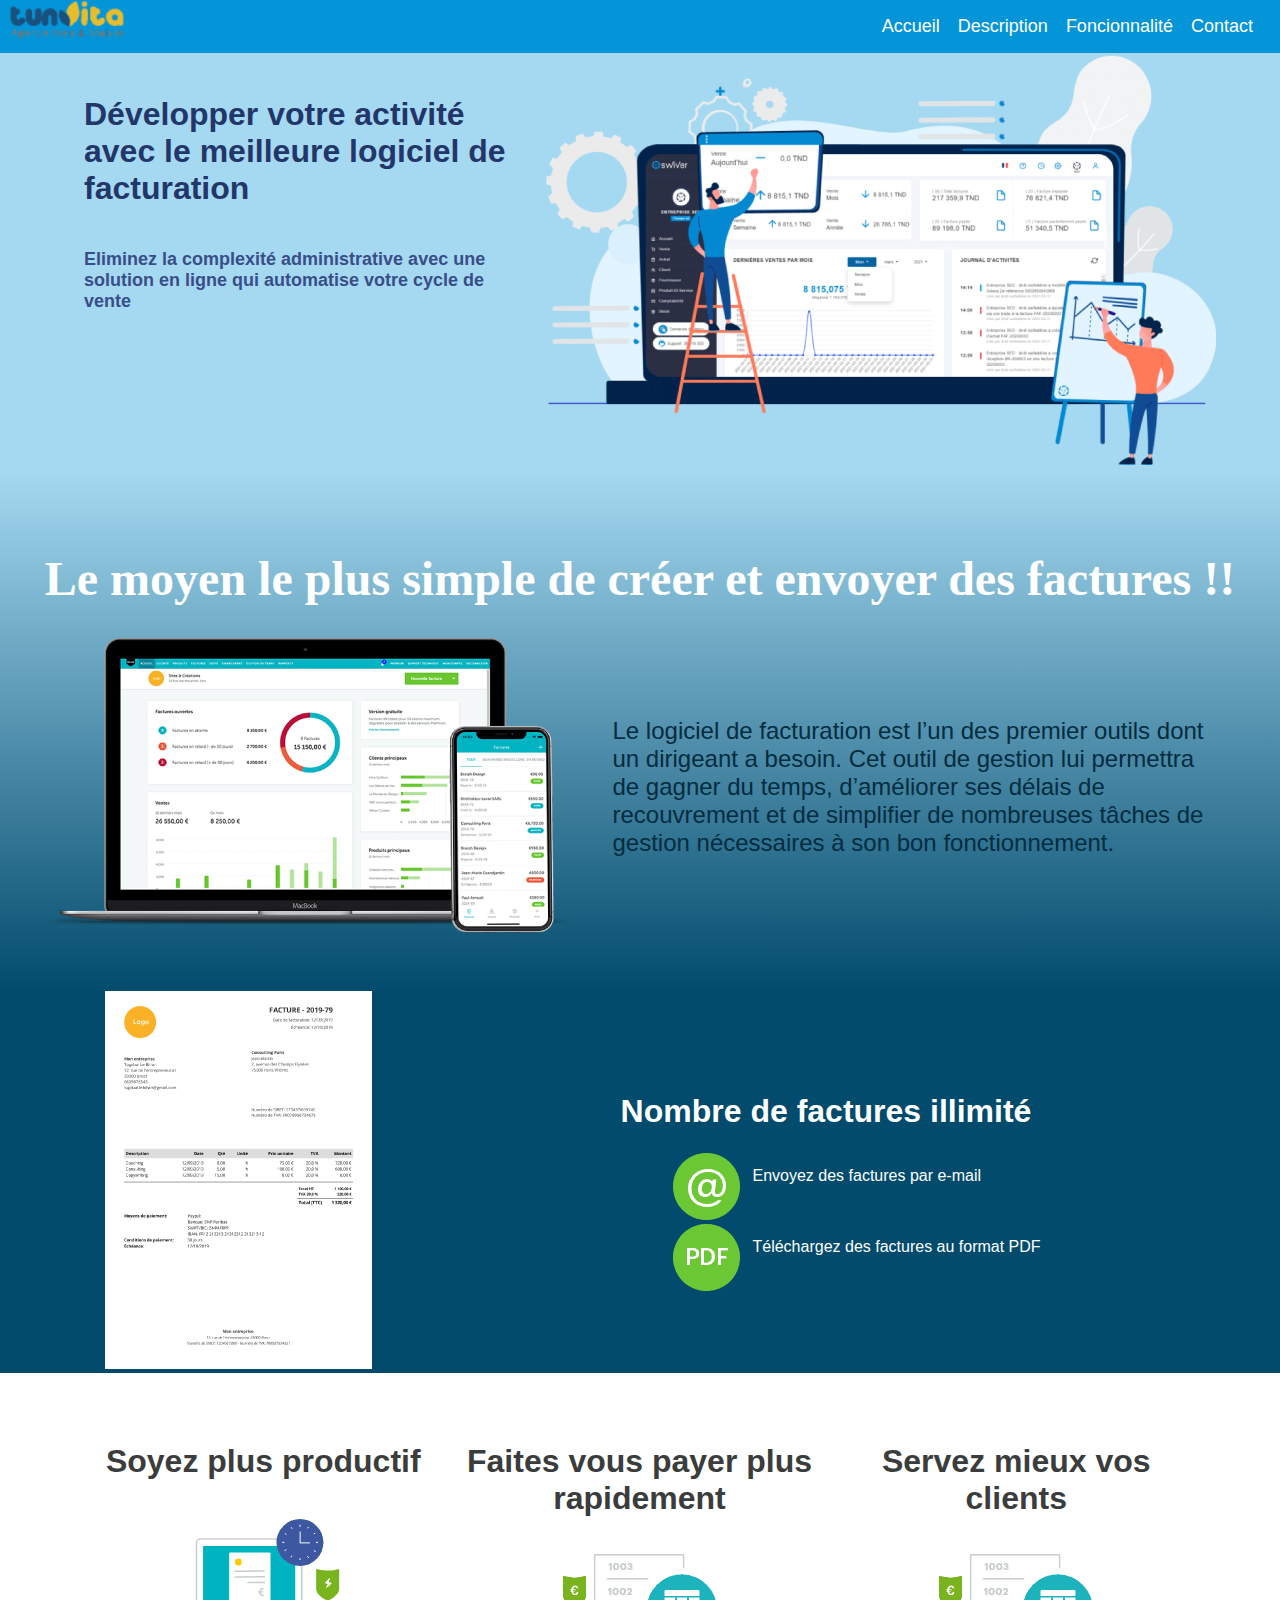
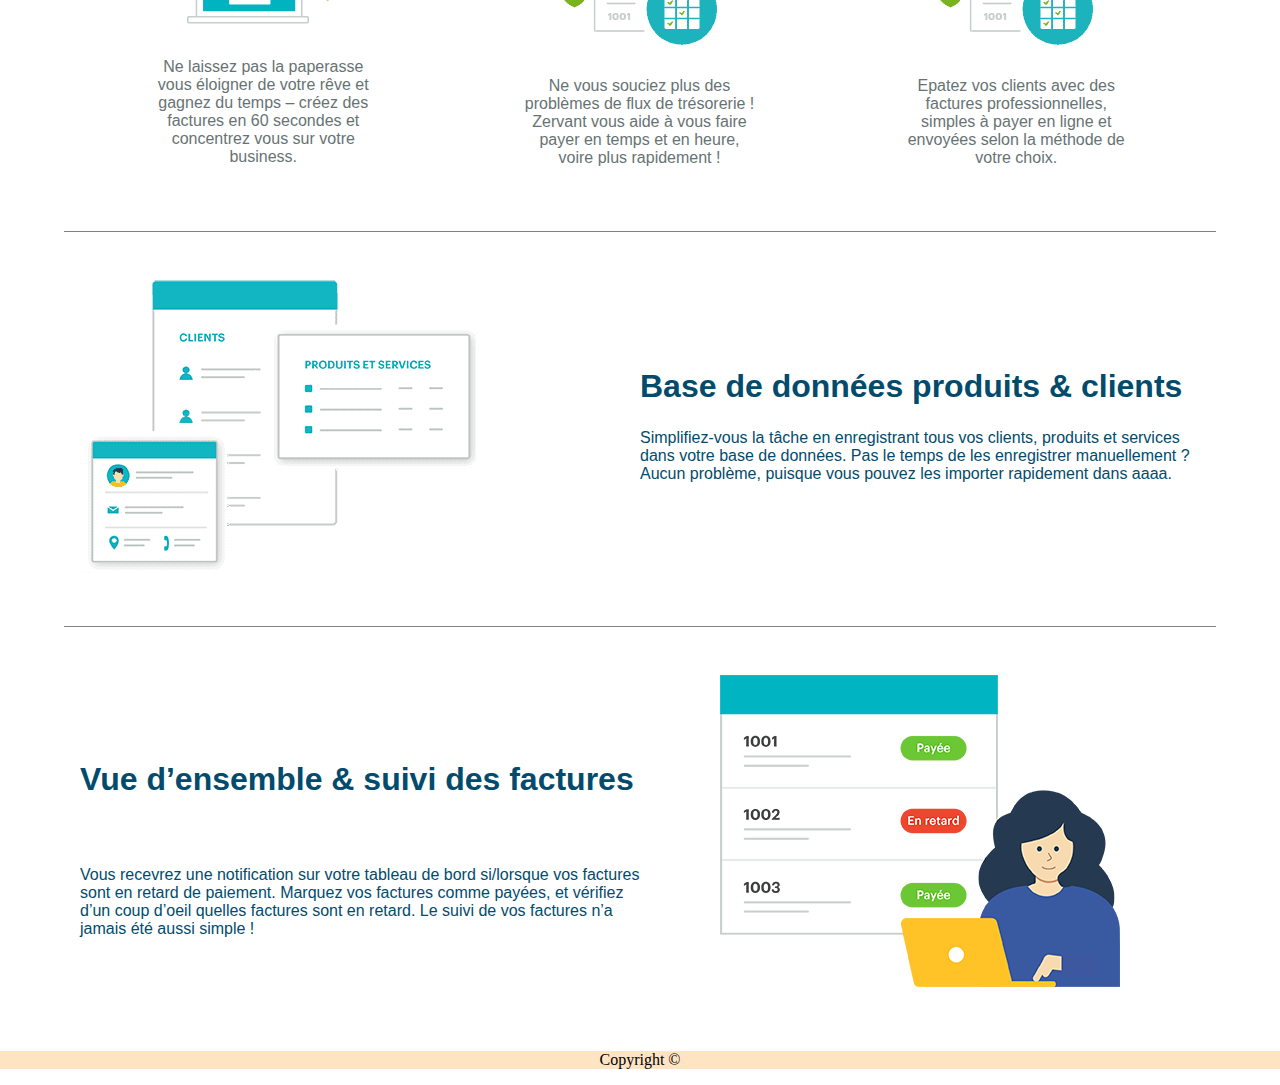
<file: index.html>
<!DOCTYPE html>
<html lang="en">
<head>
    <meta charset="UTF-8">
    <meta name="viewport" content="width=device-width, initial-scale=1.0">
    <title>stage</title>
    <link rel="stylesheet" href="p1.css">
</head>
<body>
    <header id="head">
    <div>
     <img src="logo.png" alt="logo" id="logo">
    </div>
    <div>
        <nav id="menu">
        <ul>
        <li><a href="#contenua">Accueil</a></li>
        <li><a href="#contenuc">Description</a></li>
        <li><a href="#contenud">Foncionnalité</a></li>
        <li><a href="contact.html">Contact</a></li>
    </ul>
    </nav>
    </div>
    </header>
        <section id="contenua">
        <div>
           <h1>Développer votre activité avec le meilleure logiciel de facturation </h1>
           <h3>Eliminez la complexité administrative avec une solution en ligne qui automatise votre cycle de vente</h3>
        </div>
        <div id="imgg">
            <img src="img.png" alt="image">
        </div>
        </section>
       
        <section id="contenuc">
            <h1>Le moyen le plus simple de créer et envoyer des factures !!</h1>
            <div id="d6">
            <img src="p4.png" alt="">
            <p>Le logiciel de facturation est l’un des premier outils dont un dirigeant a besoin. Cet outil de gestion lui permettra de gagner du temps, d’améliorer ses délais de recouvrement et de simplifier de nombreuses tâches de gestion nécessaires à son bon fonctionnement.</p>
            </div>
        </section>
        <section id="contenud" >
             <div>
                 <img src="facture.png" alt="facture" id="facture">
             </div>
             <div id="d">
              <h1>Nombre de factures illimité</h1>
              <div id="d1">
                  <img src="icon1.png" alt="" id="icon1">
                  <p>Envoyez des factures par e-mail</p>
              </div>
              <div id="d2">
                <img src="icon2.png" alt="" id="icon2">
                <p>Téléchargez des factures au format PDF</p>
            </div>
             </div>
        </section>
        <section id="contenub">
            <div id="c1">
               <h1>Soyez plus productif</h1>
               <img src="p1.png" alt="">
               <p>Ne laissez pas la paperasse vous éloigner de votre rêve et gagnez du temps – créez des factures en 60 secondes et concentrez vous sur votre business.</p>
            </div>
            <div id="c2">
             <h1>Faites vous payer plus rapidement</h1>
             <img src="p2.png" alt="">
             <p>Ne vous souciez plus des problèmes de flux de trésorerie ! Zervant vous aide à vous faire payer en temps et en heure, voire plus rapidement !</p>         
            </div>
            <div id="c3">
             <h1>Servez mieux vos clients</h1>
             <img src="p2.png" alt="">
             <p>Epatez vos clients avec des factures professionnelles, simples à payer en ligne et envoyées selon la méthode de votre choix.</p>
            </div>
         </section>
        <section id="contenue">
            <div>
                <img src="bd.png" alt="">
            </div>
            <div id="d4">
                <h1>Base de données produits & clients</h1>
                <p>Simplifiez-vous la tâche en enregistrant tous vos clients, produits et services dans votre base de données. Pas le temps de les enregistrer manuellement ? Aucun problème, puisque vous pouvez les importer rapidement dans aaaa.</p>
            </div>
        </section>
        <section id="contenuf">
            <div id="d5">
                <h1>Vue d’ensemble & suivi des factures</h1>
                <p>Vous recevrez une notification sur votre tableau de bord si/lorsque vos factures sont en retard de paiement. Marquez vos factures comme payées, et vérifiez d’un coup d’oeil quelles factures sont en retard. Le suivi de vos factures n’a jamais été aussi simple !</p>
            </div>
            <img src="vd.png" alt="">
        </section>
    <footer>
       <p>Copyright ©</p>
    </footer>
</body>
</html>
</file>
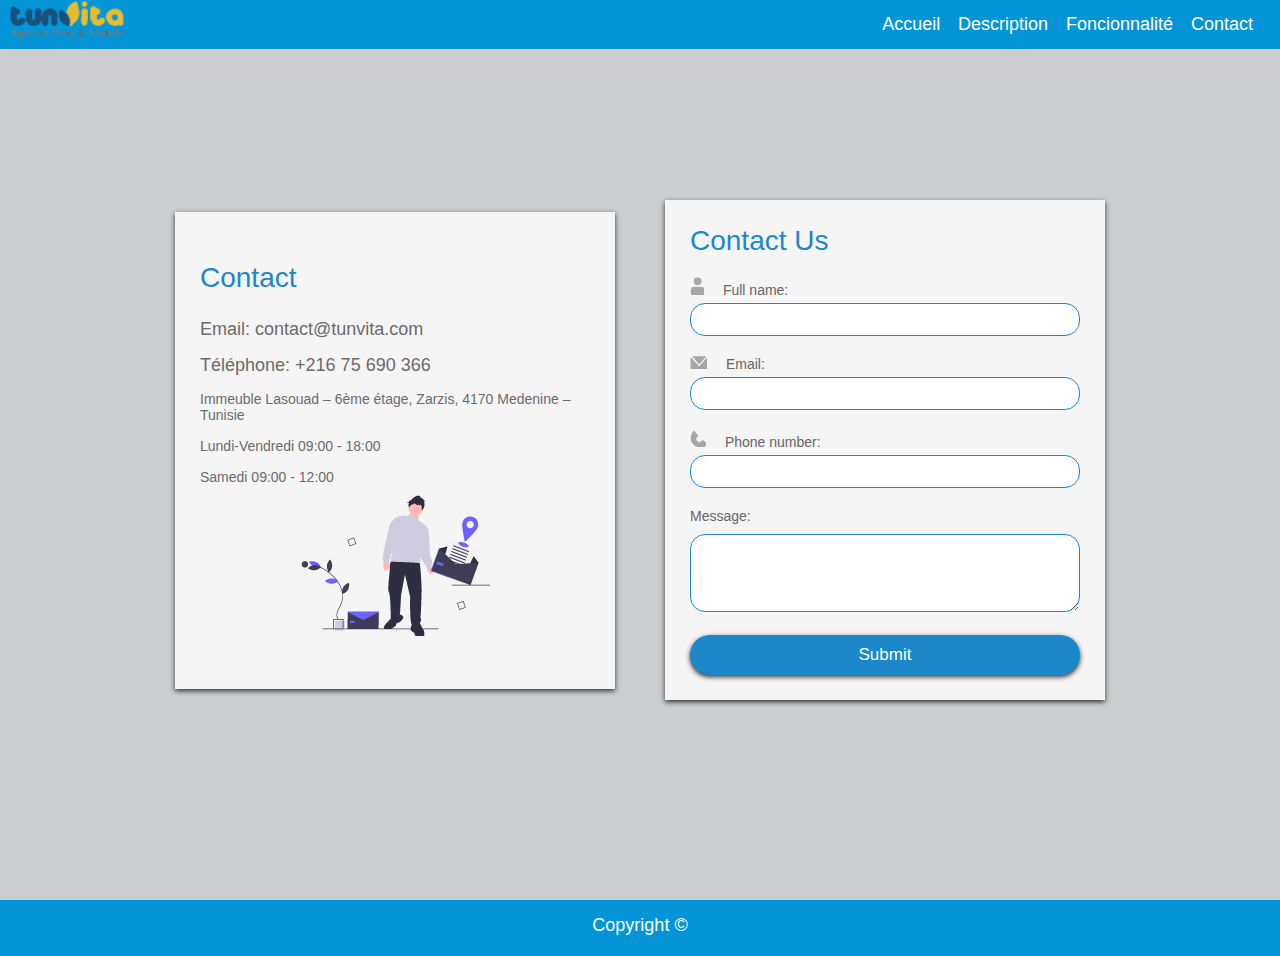
<file: contact.html>
<!DOCTYPE html>
<html>
  <head>
    <title>Contact form</title>
    <link rel="stylesheet" href="contact.css">
  </head>
  <body>
    <header id="head">
        <div>
         <img src="logo.png" alt="logo" id="logo">
        </div>
        <div>
            <nav id="menu">
            <ul>
            <li><a href="index.html#contenua">Accueil</a></li>
            <li><a href="index.html#contenuc">Description</a></li>
            <li><a href="index.html#contenud">Foncionnalité</a></li>
            <li><a href="contact.html">Contact</a></li>
        </ul>
        </nav>
        </div>
        </header>
    <div class="main-block">
      <div class="left-part">
          <div>
      <h1>Contact</h1>
      <p id="p1">Email: contact@tunvita.com</p>
      <p id="p2">Téléphone: +216 75 690 366</p>
      <p>Immeuble Lasouad – 6ème étage, Zarzis, 4170 Medenine – Tunisie</p>
      <p>Lundi-Vendredi 09:00 - 18:00</p>
      <p>Samedi 09:00 - 12:00</p>
    </div>
    <div id="image">
      <img src="contact.png" alt="">
    </div>
      </div>
      <form action="POST" data-netlify="true" name="form">
        <h1>Contact Us</h1>
        <div class="info">
          <img src="i1png.png" alt="">
          <label for="">Full name:</label><br>
          <input class="fname" type="text" name="name" required>
          <img src="i3.png" alt="">
          <label for="">Email:</label><br>
          <input type="email" name="email" required>
          <img src="i2.png" alt="">
          <label for="">Phone number:</label><br>
          <input type="tel" name="tel"  required>
        </div>
        <p>Message:</p>
        <div>
          <textarea rows="4" required name="text"></textarea>
        </div>
        <button type="submit">Submit</button>
      </form>
    </div>
    <footer>
        <p>Copyright ©</p>
     </footer>
  </body>
</html>
</file>
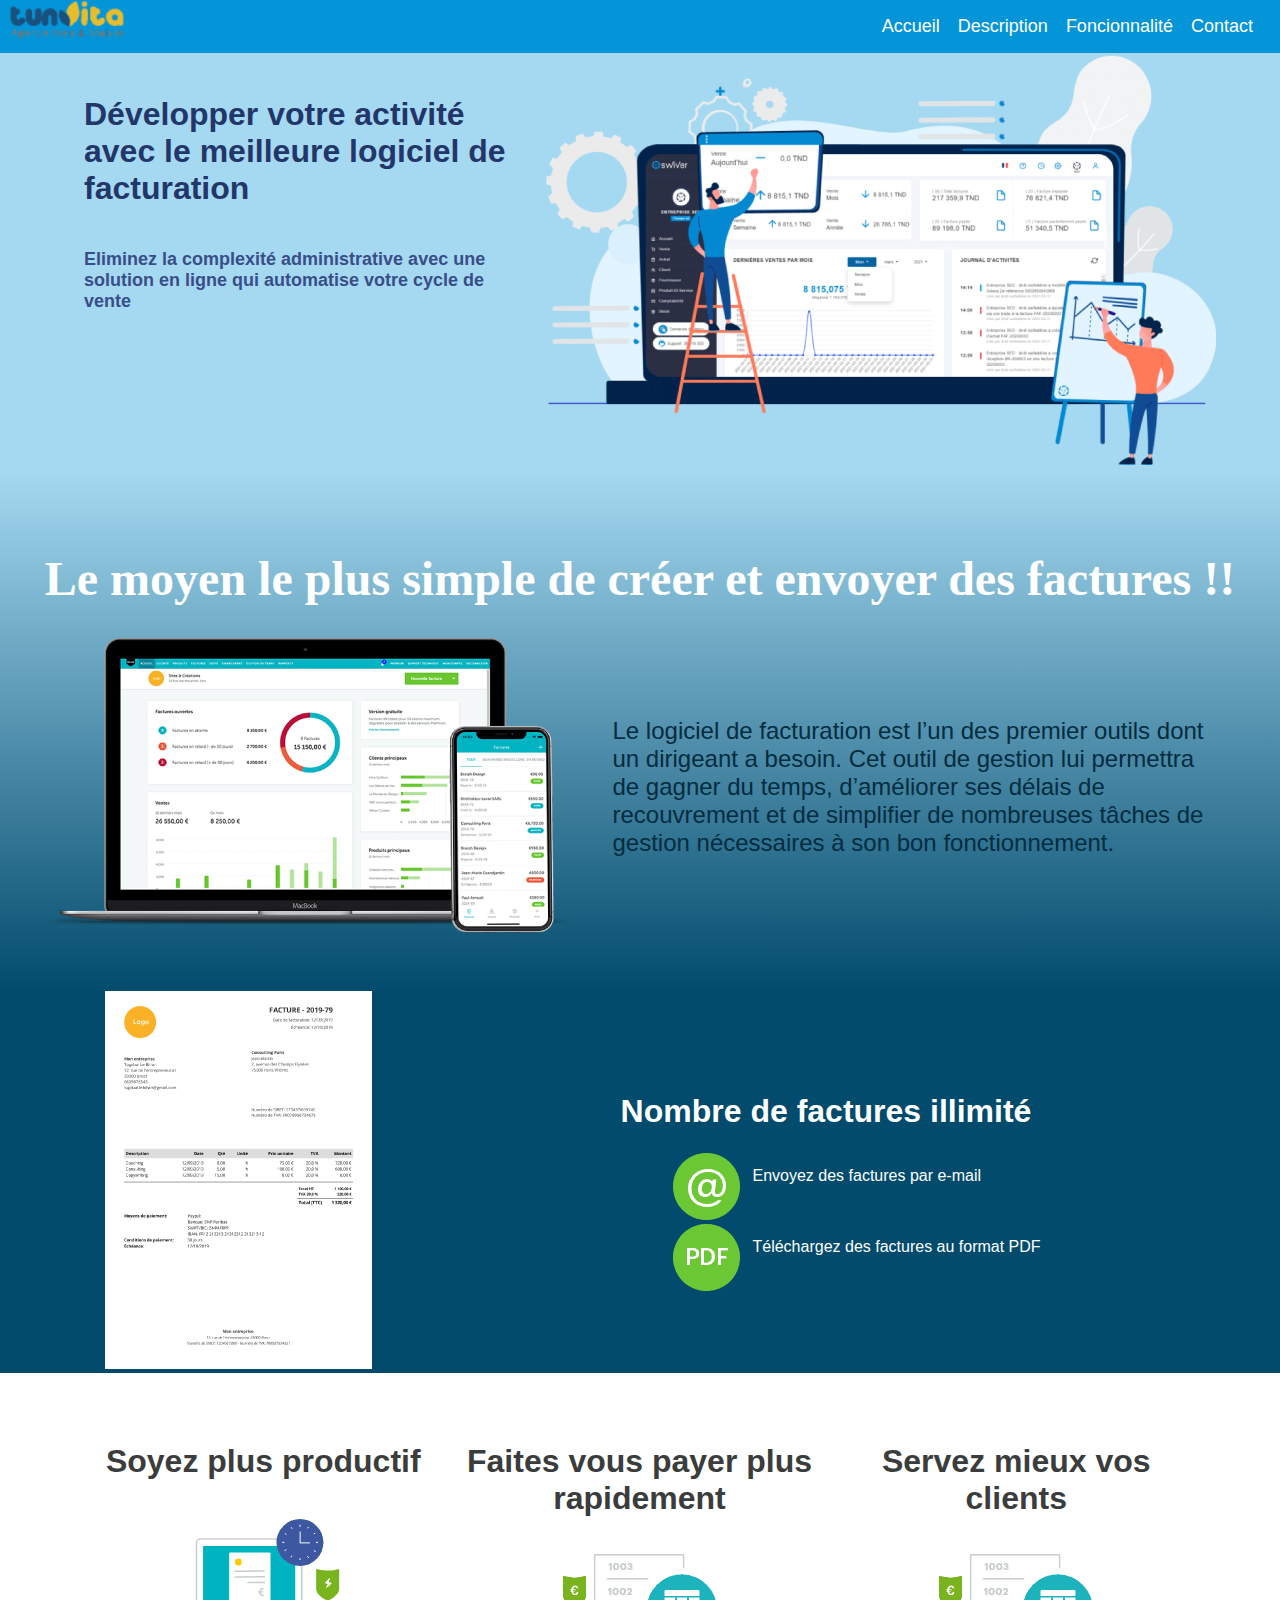
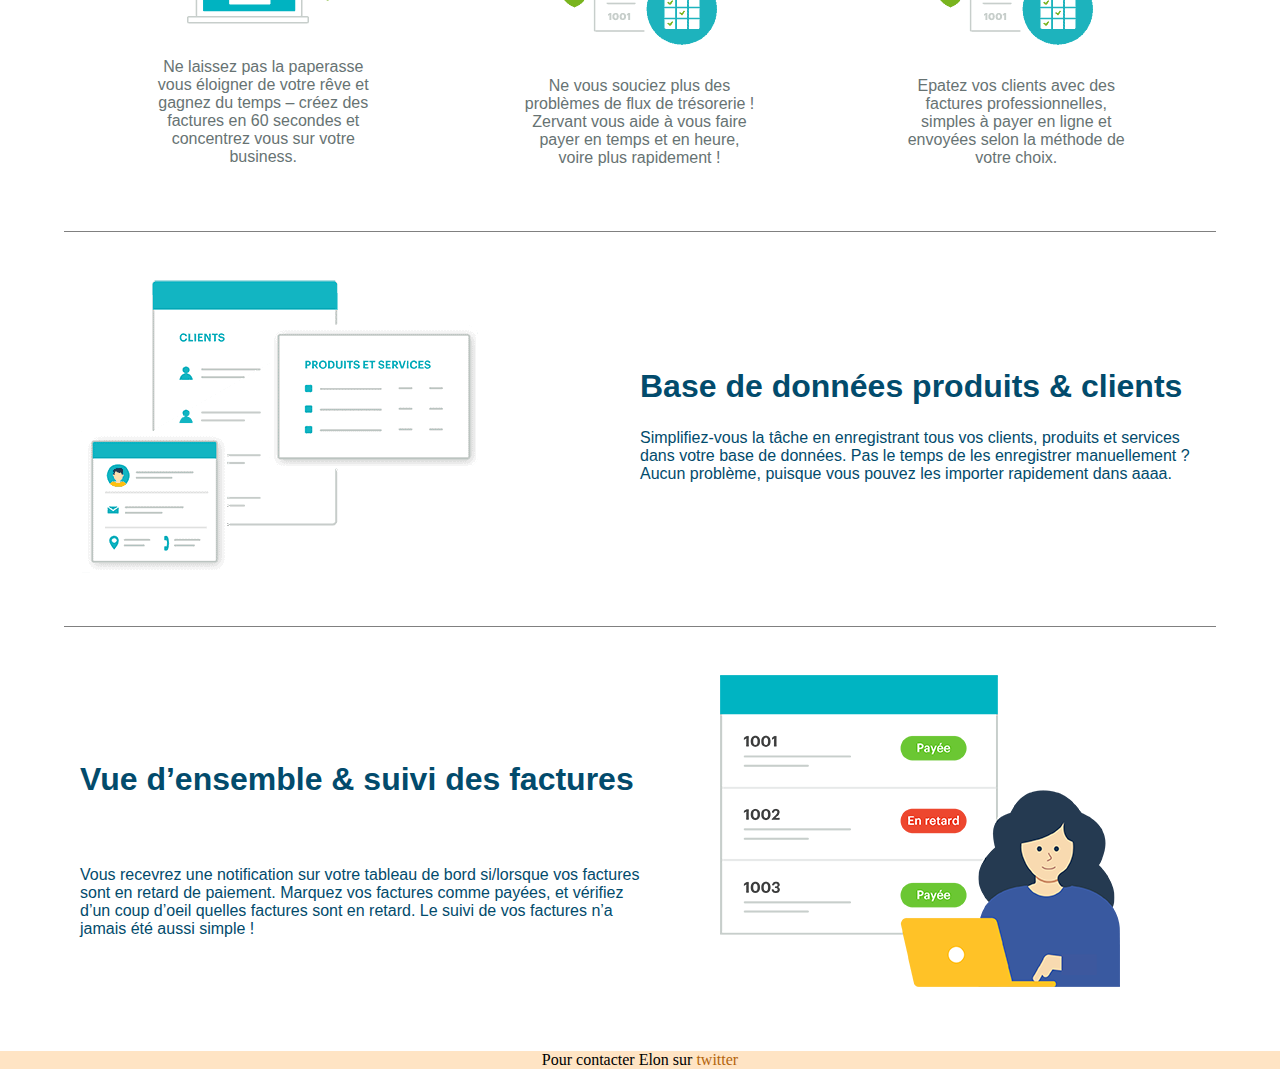
<file: pa.html>
<!--<!DOCTYPE html>
<html lang="en">
<head>
    <meta charset="UTF-8">
    <meta http-equiv="X-UA-Compatible" content="IE=edge">
    <meta name="viewport" content="width=device-width, initial-scale=1.0">
    <link rel="stylesheet" href="p1.css">
    <title>Document</title>
</head>
<body>

    <header>
        <div>
            <img src="logo.png" alt="logo">
        </div>
        <div><nav>
            <a href="klk">accueil</a>
            <a href="lml">description</a>
            <a href="zz">foncionnalité</a>
            <a href="ze">contact</a>
        </nav></div>
    </header>
        <section id="aa1">
            <div class="textpara">
                IEEE ISET-BZ student branch is a branch of IEEE at the Higher Institute of Technological Studies,
                Bizerte, Tunisia.it has now about 100 members.
            </div>
        </section>
</body>
</html>-->
<!DOCTYPE html>
<html lang="en">
<head>
    <meta charset="UTF-8">
    <meta name="viewport" content="width=device-width, initial-scale=1.0">
    <title>stage</title>
    <link rel="stylesheet" href="p1.css">
</head>
<body>
    <header id="head">
    <div>
     <img src="logo.png" alt="logo" id="logo">
    </div>
    <div>
        <nav id="menu">
        <ul>
        <li><a href="#contenua">Accueil</a></li>
        <li><a href="#contenuc">Description</a></li>
        <li><a href="#contenub">Foncionnalité</a></li>
        <li><a href="ze">Contact</a></li>
    </ul>
    </nav>
    </div>
    </header>
        <section id="contenua">
        <div>
           <h1>Développer votre activité avec le meilleure logiciel de facturation </h1>
           <h3>Eliminez la complexité administrative avec une solution en ligne qui automatise votre cycle de vente</h3>
        </div>
        <div id="imgg">
            <img src="img.png" alt="image">
        </div>
        </section>
       
        <section id="contenuc">
            <h1>Le moyen le plus simple de créer et envoyer des factures !!</h1>
            <div id="d6">
            <img src="p4.png" alt="">
            <p>Le logiciel de facturation est l’un des premier outils dont un dirigeant a besoin. Cet outil de gestion lui permettra de gagner du temps, d’améliorer ses délais de recouvrement et de simplifier de nombreuses tâches de gestion nécessaires à son bon fonctionnement.</p>
            </div>
        </section>
        <section id="contenud" >
             <div>
                 <img src="facture.png" alt="facture" id="facture">
             </div>
             <div id="d">
              <h1>Nombre de factures illimité</h1>
              <div id="d1">
                  <img src="icon1.png" alt="" id="icon1">
                  <p>Envoyez des factures par e-mail</p>
              </div>
              <div id="d2">
                <img src="icon2.png" alt="" id="icon2">
                <p>Téléchargez des factures au format PDF</p>
            </div>
             </div>
        </section>
        <section id="contenub">
            <div id="c1">
               <h1>Soyez plus productif</h1>
               <img src="p1.png" alt="">
               <p>Ne laissez pas la paperasse vous éloigner de votre rêve et gagnez du temps – créez des factures en 60 secondes et concentrez vous sur votre business.</p>
            </div>
            <div id="c2">
             <h1>Faites vous payer plus rapidement</h1>
             <img src="p2.png" alt="">
             <p>Ne vous souciez plus des problèmes de flux de trésorerie ! Zervant vous aide à vous faire payer en temps et en heure, voire plus rapidement !</p>         
            </div>
            <div id="c3">
             <h1>Servez mieux vos clients</h1>
             <img src="p2.png" alt="">
             <p>Epatez vos clients avec des factures professionnelles, simples à payer en ligne et envoyées selon la méthode de votre choix.</p>
            </div>
         </section>
        <section id="contenue">
            <div>
                <img src="bd.png" alt="">
            </div>
            <div id="d4">
                <h1>Base de données produits & clients</h1>
                <p>Simplifiez-vous la tâche en enregistrant tous vos clients, produits et services dans votre base de données. Pas le temps de les enregistrer manuellement ? Aucun problème, puisque vous pouvez les importer rapidement dans aaaa.</p>
            </div>
        </section>
        <section id="contenuf">
            <div id="d5">
                <h1>Vue d’ensemble & suivi des factures</h1>
                <p>Vous recevrez une notification sur votre tableau de bord si/lorsque vos factures sont en retard de paiement. Marquez vos factures comme payées, et vérifiez d’un coup d’oeil quelles factures sont en retard. Le suivi de vos factures n’a jamais été aussi simple !</p>
            </div>
            <img src="vd.png" alt="">

        </section>
     
    <footer>
       <p>Pour contacter Elon sur <a href="https://twitter.com/elonmusk">twitter</a></p>
    </footer>
</body>
</html>
</file>
<file: p1.css>
#head{
    display:grid;
    background-color: #0495D8;
    grid-template-columns:10% 90%;
    position: fixed;
    width: 100%;
    z-index: 1;
}
body{
    width:100%;
    margin: 0 auto 0 auto;
}
footer{
    background-color:bisque;
    text-align: center;
}
footer a{
    text-decoration:none;
    color:rgb(179, 101, 12);
}
a:visited {
    color: gray;
    }
#logo{
    padding-left: 10px;
    
    width:90%;
}
#contenua{
    display: grid;
    grid-template-columns:auto auto;
    background-color: #0495d85b; 
    padding:55px 5% 0px 5%;
   
}
#contenua h1{
    padding: 20px;
    color: rgb(35, 54, 105);
    font-size: xx-large;
    font-family:Graphik,sans-serif;
}
#contenua h3{
    padding-right: 50px;
    padding-left: 20px;
    color: rgb(57, 78, 136);
    font-size: large;
    font-family: Graphik,sans-serif;
}
#imgg{
    text-align: center;
}
#menu a{ 
    text-decoration:none;
    color:white;
    font-size:large;
    font-family:Graphik,sans-serif;
}
#menu li{
    padding: 7px 7px 7px 7px;
    display: inline;
}
#menu a:hover{
    color: #083246;
}
ul{
    float: right;
    list-style: none;
    padding-right: 20px;
}

#contenub{
    display: grid;
    grid-template-columns: auto auto auto;
    padding: 3rem 1rem;
    margin: 0 5%;
    border-bottom:1px solid gray;
}
#contenuc{
    padding-top: 50px;
    display: grid;
    grid-template-rows: auto auto;
    background: linear-gradient(180deg, rgba(165,217,241,1) 0%, rgba(2,75,108,1) 100%);
    color: rgb(255, 255, 255);
    font-size: x-large;
}
#contenuc h1{
    text-align: center;
}
#d6{
    display: grid;
    grid-template-columns: 50% 50%;
    font-family:Graphik,sans-serif;
    color:  #022c3f;;
    align-items: center;
    margin-right: 55px;
    margin-bottom: 55px;
}
#contenue{
    display: grid;
    grid-template-columns: 50% 50%;
    font-family:Graphik,sans-serif;
    color:  #024B6C;;
    padding: 3rem 1rem;
    margin: 0 5%;
    align-items: center;
    border-bottom:1px solid gray;
}
#d4{
    display: grid;
    grid-template-rows: 40% 60%;
}
#contenuf{
    display: grid;
    grid-template-columns: 50% 50%;
    font-family:Graphik,sans-serif;
    color:  #024B6C;;
    padding: 3rem 1rem;
    margin: 0 5%;
    align-items: center;
}
#contenuf img{
    margin: 0px auto;
}
#d5{
    display: grid;
    grid-template-rows: 60% 40%;
}
#contenud{
    display: grid;
    grid-template-columns: auto auto;
    background-color: #024B6C;
    font-family:Graphik,sans-serif;
    color: rgb(255, 255, 255);
    align-items: center;
    padding-left: 55px;
}
#contenud img{
    margin-left: 50px;
}
#facture{
    margin-left: 100px;
}
#icone1{
    width:50%;
}
#d{
    display: grid;
    grid-template-rows: auto auto auto;
}
#d h1{
    font-size: xx-large;
    font-family:Graphik,sans-serif;
}
#d1{
    display: grid;
    grid-template-columns: 20% 80%;
}
#d2{
    display: grid;
    grid-template-columns: 20% 80%;
}
#d1 p{
    float: left;
}
#contenuc img{
    display: block;
    margin-left: auto;
    margin-right: auto; 
}
#contenuc input{
    display: block;
    margin: 50px auto;
    background-color: cornsilk;
    border: 1px;
    padding: 7px 7px 7px 7px;
    border-radius: 10px;
    box-shadow: 2px 2px 2px 2px rgba(0,0,0,0.25);
}
#contenuc input:hover{
    box-shadow:none;
    color: #ff0505;
}
#c1{
   display: grid;
   grid-template-rows: auto auto auto;
   text-align: center;
   font-family: Graphik,sans-serif;
   color: #677373;
}
#c1 h1{
    color: #3b3c3c;
}
#c1 p{
    padding: 0 20%;
}
#c2 p{
    padding: 0 20%;
}
#c3 p{
    padding: 0 20%;
}
#c2 h1{
    color: #3b3c3c;
}
#c3 h1{
    color: #3b3c3c;
}
#c2{
    display: grid;
    grid-template-rows: auto auto auto;
    text-align: center;
    font-family: Graphik,sans-serif;
    color: #677373;
 }
 #c3{
    display: grid;
    grid-template-rows: auto auto auto;
    text-align: center;
    font-family: Graphik,sans-serif;
    color: #677373;
 }
 #c1 img{
    display: block;
    margin: 1rem auto;
    height: auto;
 }
 #c2 img{
    display: block;
    margin: 1rem auto;
    height: auto;
 } 
 #c3 img{
    display: block;
    margin: 1rem auto;
    height: auto;
 }
</file>
<file: contact.css>
html, body {
    min-height: 100%;
    padding: 0;
    margin: 0;
    font-family:Graphik,sans-serif;
    font-size: 14px;
    color: #666;
    }
    h1 {
    margin: 0 0 20px;
    font-weight: 400;
    color: #1c87c9;
    }
    p {
    margin: 0 0 5px;
    }
    .main-block {
    padding-left: 150px;
    padding-right: 150px;
    display: grid;
    grid-template-columns: 50% 50%;
    align-items: center;
    min-height: 100vh;
    background: #cccdce;
    }
    form {
    padding: 25px;
    margin: 25px;
    box-shadow: 0 2px 5px #302f2f; 
    background: #f5f5f5; 
    }
    input, textarea {
        border-radius:15px;
    width: calc(100% - 18px);
    padding: 8px;
    margin-bottom: 20px;
    margin-top: 5px;
    border: 1px solid #1c87c9;
    outline: none;
    }
    label{
        padding: 15px;
    }
    button {
    border-radius: 20px;
    width:100%;
    padding: 10px;
    border: none;
    background: #1c87c9; 
    font-size: 17px;
    color: #fff;
    box-shadow: 0 2px 5px #302f2f; 
    }
    .left-part{
    padding: 50px 25px;
    margin: 25px;
    box-shadow: 0 2px 5px #302f2f; 
    background: #f5f5f5; 
    color: #6b6b6b;
    }
    #p1{
     font-size: large;
    }
    #p2{
     font-size: large;
    }
    .left-part p{
        padding-top: 5px;
        padding-bottom: 5px;
    }
    .left-part img{
        padding: 2px auto 2px auto;
    }
    #image{
        text-align: center;
    }
    button:hover {
    background: #2371a0;
    }  
    footer{
        padding: 15px 0px;
        background-color: #0495D8;
        text-align: center;
        color:white;
        font-size: large;
        font-family:Graphik,sans-serif;
    
    }
    #head{
        display:grid;
        background-color: #0495D8;
        grid-template-columns:10% 90%;
        position: fixed;
        width: 100%;
        z-index: 1;
    }
    #menu a{ 
        text-decoration:none;
        color:white;
        font-size:large;
        font-family:Graphik,sans-serif;
    }
    #menu li{
        padding: 7px 7px 7px 7px;
        display: inline;
    }
    #menu a:hover{
        color: #083246;
    }
    ul{
        float: right;
        list-style: none;
        padding-right: 20px;
    }
    #logo{
        padding-left: 10px;
        width:90%;
    }
</file>
